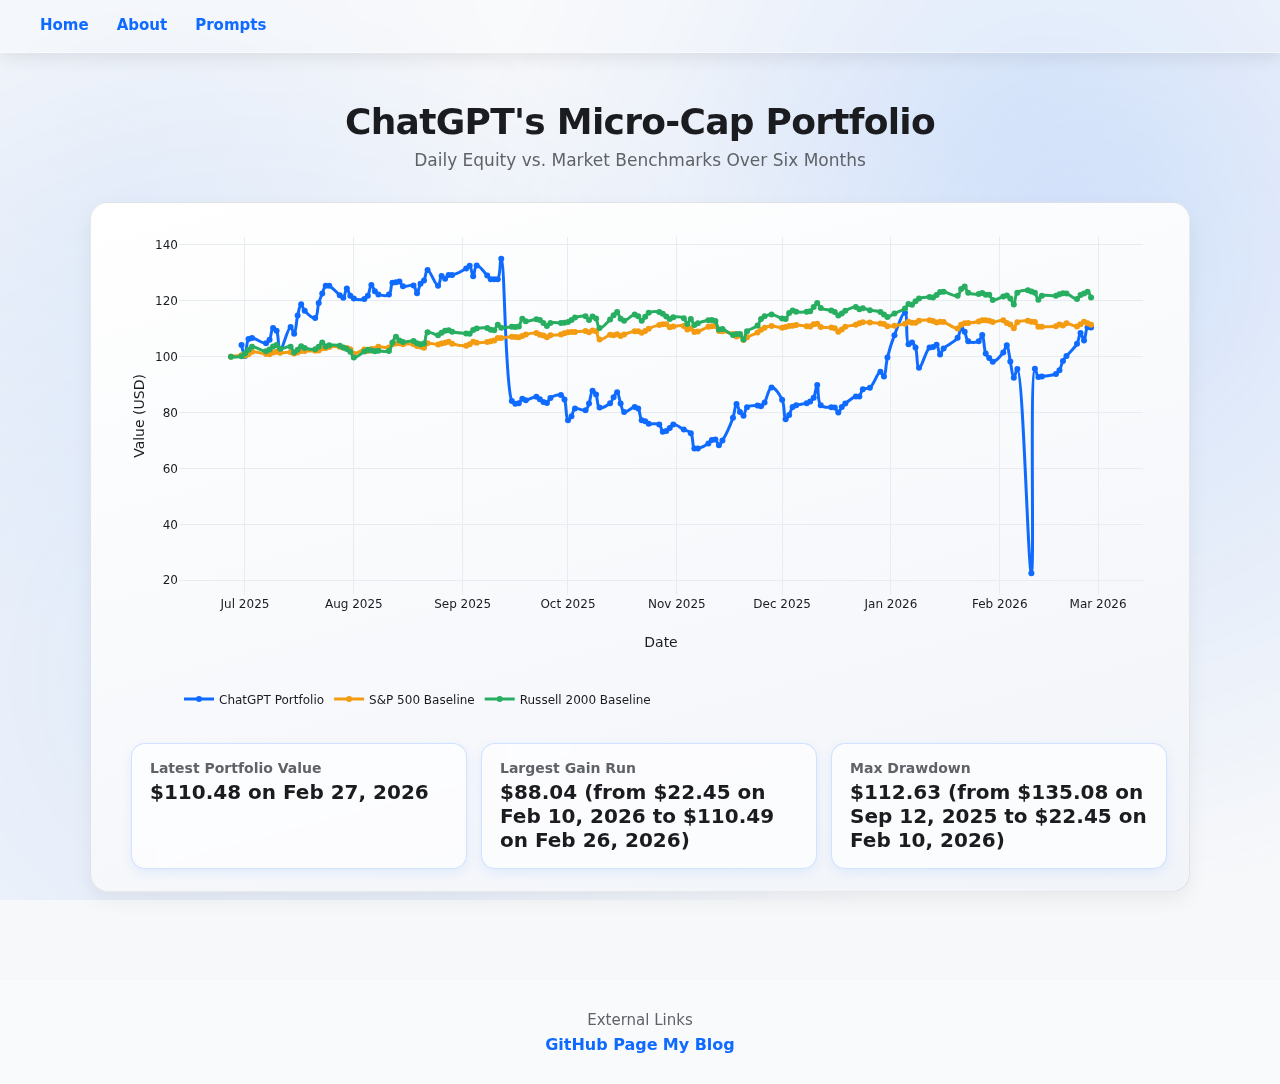
<file: Frontend/index.html>
<!DOCTYPE html>
<html lang="en">
<head>
  <meta charset="UTF-8" />
  <meta name="viewport" content="width=device-width, initial-scale=1.0" />
  <title>ChatGPT's Micro-Cap Portfolio </title>
  <link rel="stylesheet" href="style.css" />
  <script src="https://cdn.plot.ly/plotly-latest.min.js"></script>
</head>
<body>
  <nav class="navbar">
  <a href="index.html">Home</a>
  <a href="about.html">About</a>
  <a href="prompts.html">Prompts</a>
  </nav>

  <main class="page">
    <div class="container">
      <header class="header">
        <h1>ChatGPT's Micro-Cap Portfolio</h1>
        <p class="subtitle">Daily Equity vs. Market Benchmarks Over Six Months</p>
      </header>
      <section class="card">
        <div id="chart" class="chart" aria-label="Equity clomparison chart"></div>
        <div id="stats" class="stats" aria-live="polite"></div>
      </section>
    </div>
  </main>
  <script src="script.js"></script>
  <footer class="footer">
  <div class="footer-content">
    <p>
      <p>External Links</p>
      <a href="https://github.com/7777" target="_blank">GitHub Page</a>
      <a href="https://nathanbsmith729.substack.com"> My Blog</a>
    </p>
  </div>
</footer>
</body>
</html>
</file>
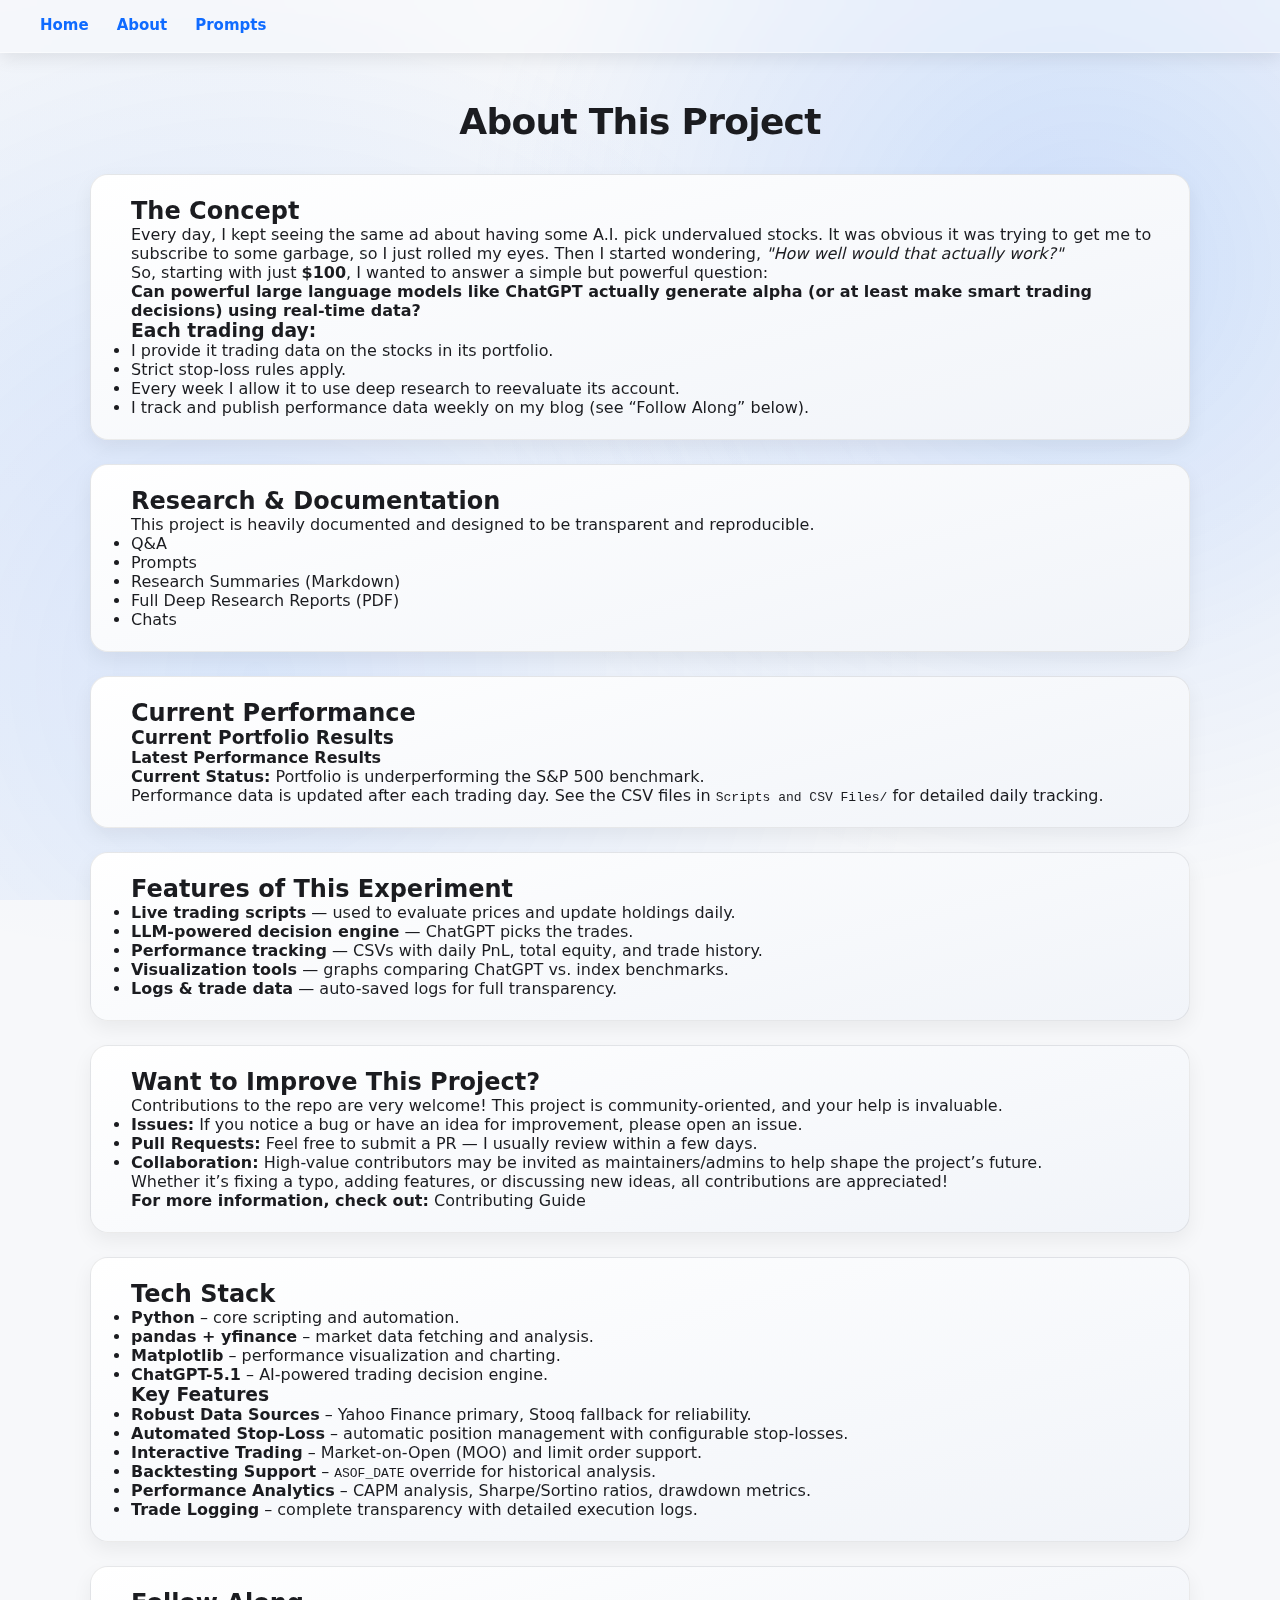
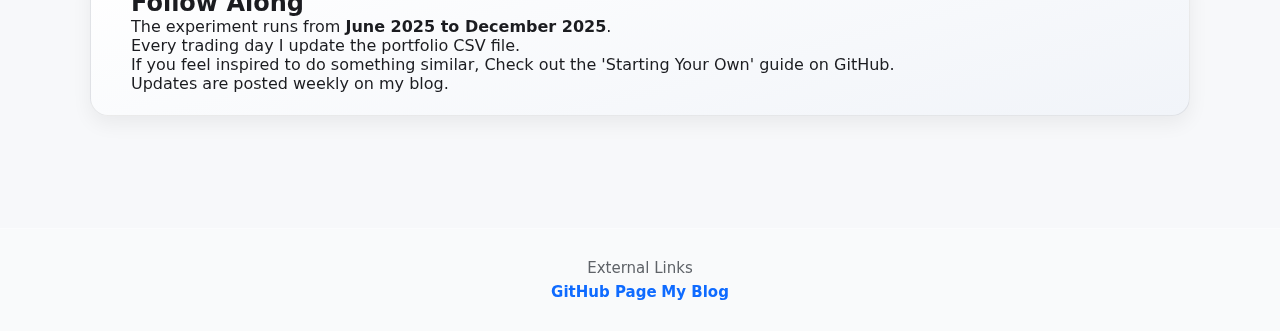
<file: Frontend/about.html>
<!DOCTYPE html>
<html lang="en">
<head>
  <meta charset="UTF-8" />
  <meta name="viewport" content="width=device-width, initial-scale=1.0" />
  <title>About – ChatGPT Micro-Cap Portfolio</title>
  <link rel="stylesheet" href="style.css" />
</head>
<body>
  <nav class="navbar">
    <a href="index.html">Home</a>
    <a href="about.html">About</a>
    <a href="prompts.html">Prompts</a>
  </nav>

  <main class="page">
    <div class="container">
      <header class="header">
        <h1>About This Project</h1>
      </header>

      <!-- Concept -->
      <section class="card">
        <h2>The Concept</h2>
        <p>
          Every day, I kept seeing the same ad about having some A.I. pick undervalued stocks.
          It was obvious it was trying to get me to subscribe to some garbage, so I just rolled my eyes.
          Then I started wondering, <em>"How well would that actually work?"</em>
        </p>
        <p>
          So, starting with just <strong>$100</strong>, I wanted to answer a simple but powerful question:
        </p>
        <p><strong>
          Can powerful large language models like ChatGPT actually generate alpha (or at least make smart
          trading decisions) using real-time data?
        </strong></p>

        <h3>Each trading day:</h3>
        <ul>
          <li>I provide it trading data on the stocks in its portfolio.</li>
          <li>Strict stop-loss rules apply.</li>
          <li>Every week I allow it to use deep research to reevaluate its account.</li>
          <li>I track and publish performance data weekly on my blog (see “Follow Along” below).</li>
        </ul>
      </section>

      <!-- Research & Docs -->
      <section class="card" style="margin-top: 24px;">
        <h2>Research &amp; Documentation</h2>
        <p>This project is heavily documented and designed to be transparent and reproducible.</p>
        <ul>
          <li>Q&amp;A</li>
          <li>Prompts</li>
          <li>Research Summaries (Markdown)</li>
          <li>Full Deep Research Reports (PDF)</li>
          <li>Chats</li>
        </ul>
      </section>

      <!-- Current Performance -->
      <section class="card" style="margin-top: 24px;">
        <h2>Current Performance</h2>
        <h3>Current Portfolio Results</h3>

        <p><strong>Latest Performance Results</strong></p>
        <p><strong>Current Status:</strong> Portfolio is underperforming the S&amp;P 500 benchmark.</p>
        <p>
          Performance data is updated after each trading day.
          See the CSV files in <code>Scripts and CSV Files/</code> for detailed daily tracking.
        </p>
      </section>

      <!-- Repo Features -->
      <section class="card" style="margin-top: 24px;">
        <h2>Features of This Experiment</h2>
        <ul>
          <li><strong>Live trading scripts</strong> — used to evaluate prices and update holdings daily.</li>
          <li><strong>LLM-powered decision engine</strong> — ChatGPT picks the trades.</li>
          <li><strong>Performance tracking</strong> — CSVs with daily PnL, total equity, and trade history.</li>
          <li><strong>Visualization tools</strong> — graphs comparing ChatGPT vs. index benchmarks.</li>
          <li><strong>Logs &amp; trade data</strong> — auto-saved logs for full transparency.</li>
        </ul>
      </section>

      <!-- Contributing -->
      <section class="card" style="margin-top: 24px;">
        <h2>Want to Improve This Project?</h2>
        <p>
          Contributions to the repo are very welcome! This project is community-oriented, and your help is invaluable.
        </p>
        <ul>
          <li>
            <strong>Issues:</strong> If you notice a bug or have an idea for improvement, please open an issue.
          </li>
          <li>
            <strong>Pull Requests:</strong> Feel free to submit a PR — I usually review within a few days.
          </li>
          <li>
            <strong>Collaboration:</strong> High-value contributors may be invited as maintainers/admins to help
            shape the project’s future.
          </li>
        </ul>
        <p>
          Whether it’s fixing a typo, adding features, or discussing new ideas, all contributions are appreciated!
        </p>
        <p><strong>For more information, check out:</strong> Contributing Guide</p>
      </section>

      <!-- Tech Stack -->
      <section class="card" style="margin-top: 24px;">
        <h2>Tech Stack</h2>

        <ul>
          <li><strong>Python</strong> – core scripting and automation.</li>
          <li><strong>pandas + yfinance</strong> – market data fetching and analysis.</li>
          <li><strong>Matplotlib</strong> – performance visualization and charting.</li>
          <li><strong>ChatGPT-5.1</strong> – AI-powered trading decision engine.</li>
        </ul>

        <h3>Key Features</h3>
        <ul>
          <li><strong>Robust Data Sources</strong> – Yahoo Finance primary, Stooq fallback for reliability.</li>
          <li><strong>Automated Stop-Loss</strong> – automatic position management with configurable stop-losses.</li>
          <li><strong>Interactive Trading</strong> – Market-on-Open (MOO) and limit order support.</li>
          <li><strong>Backtesting Support</strong> – <code>ASOF_DATE</code> override for historical analysis.</li>
          <li><strong>Performance Analytics</strong> – CAPM analysis, Sharpe/Sortino ratios, drawdown metrics.</li>
          <li><strong>Trade Logging</strong> – complete transparency with detailed execution logs.</li>
        </ul>
      </section>

      <!-- Follow Along -->
      <section class="card" style="margin-top: 24px; margin-bottom: 24px;">
        <h2>Follow Along</h2>
        <p>
          The experiment runs from <strong>June 2025 to December 2025</strong>.<br />
          Every trading day I update the portfolio CSV file.
        </p>
        <p>
          If you feel inspired to do something similar, Check out the 'Starting Your Own' guide on GitHub.
        </p>
        <p>
          Updates are posted weekly on my blog. 
        </p>

      </section>
    </div>
  </main>
  <footer class="footer">
  <div class="footer-content">
    <p>External Links</p>
    <p>
      <a href="https://github.com/LuckyOne7777" target="_blank">GitHub Page</a>
      <a href="https://nathanbsmith729.substack.com/"> My Blog</a>
    </p>
  </div>
</footer>
</body>
</html>
</file>
<file: Frontend/style.css>
/* ------------------------------
   GLOBAL THEME
--------------------------------*/
:root {
  color-scheme: light;
  --bg: #f7f8fa;
  --card: #ffffff;
  --accent: #0f6bff;
  --accent-dark: #0844a8;
  --text: #1b1c20;
  --muted: #5f6368;
  --border: rgba(0, 0, 0, 0.08);
  --shadow-1: 0 8px 20px rgba(0, 0, 0, 0.06);
  --shadow-2: 0 12px 32px rgba(0, 0, 0, 0.1);
  --blur-bg: rgba(255, 255, 255, 0.65);
}

/* ------------------------------
   RESET
--------------------------------*/
* {
  box-sizing: border-box;
  margin: 0;
  padding: 0;
}

body {
  margin: 0;
  font-family: "Inter", system-ui, -apple-system, BlinkMacSystemFont, "Segoe UI",
    sans-serif;
  background: var(--bg);
  color: var(--text);
  min-height: 100vh;
  overflow-x: hidden;

  /* Ambient gradient lights */
  background: radial-gradient(circle at 10% 20%, rgba(15, 107, 255, 0.06), transparent 30%),
              radial-gradient(circle at 80% 10%, rgba(15, 107, 255, 0.05), transparent 25%),
              var(--bg);
}

/* floating gradient accents */
body::before {
  content: "";
  position: fixed;
  inset: 0;
  pointer-events: none;
  background:
    radial-gradient(circle at 85% 30%, rgba(15, 107, 255, 0.14), transparent 50%),
    radial-gradient(circle at 20% 75%, rgba(15, 107, 255, 0.10), transparent 55%);
  z-index: -1;
}

/* ------------------------------
   NAVBAR (glassy + premium)
--------------------------------*/
.navbar {
  display: flex;
  gap: 28px;
  padding: 16px 40px;
  background: rgba(255, 255, 255, 0.25);
  backdrop-filter: blur(12px);
  box-shadow: 0 6px 16px rgba(0, 0, 0, 0.08);
  border-bottom: 1px solid rgba(255, 255, 255, 0.45);
  position: sticky;
  top: 0;
  z-index: 100;
}

.navbar a {
  color: var(--accent);
  text-decoration: none;
  font-weight: 600;
  font-size: 15px;
  padding-bottom: 2px;
  transition: 0.2s ease;
}

.navbar a:hover {
  color: var(--accent-dark);
  border-bottom: 2px solid var(--accent-dark);
}

/* ------------------------------
   LAYOUT
--------------------------------*/
.page {
  display: flex;
  align-items: center;
  justify-content: center;
  padding: 48px 16px;
}

.container {
  width: min(1100px, 100%);
}

/* ------------------------------
   HEADER
--------------------------------*/
.header {
  text-align: center;
  margin-bottom: 32px;
  animation: fadeUp 0.6s ease forwards;
}

h1 {
  margin: 0;
  font-size: clamp(28px, 4vw, 36px);
  letter-spacing: -0.02em;
  font-weight: 700;
}

.subtitle {
  margin-top: 8px;
  color: var(--muted);
  font-size: 17px;
}

/* ------------------------------
   MAIN CARD
--------------------------------*/
.card {
  background: linear-gradient(165deg, #ffffff 0%, #f1f4f9 100%);
  border-radius: 18px;
  padding: 22px 22px 22px 40px; /* top, right, bottom, left */
  border: 1px solid var(--border);
  box-shadow: var(--shadow-1);
  transition: 0.25s ease;
  animation: fadeUp 0.7s ease forwards;
}

.card:hover {
  transform: translateY(-3px);
  box-shadow: var(--shadow-2);
}

/* ------------------------------
   CHART
--------------------------------*/
.chart {
  width: 100%;
  min-height: 500px;
}

/* ------------------------------
   STATS GRID
--------------------------------*/
.stats {
  display: grid;
  grid-template-columns: repeat(auto-fit, minmax(220px, 1fr));
  gap: 14px;
  margin-top: 18px;
}

/* individual stat tile */
.stat {
  padding: 16px 18px;
  border-radius: 14px;
  background: var(--blur-bg);
  backdrop-filter: blur(10px);
  border: 1px solid rgba(15, 107, 255, 0.18);
  box-shadow: 0 4px 12px rgba(15, 107, 255, 0.08);
  transition: 0.2s ease;
  animation: fadeUp 0.8s ease forwards;
}

.stat:hover {
  transform: translateY(-2px);
  box-shadow: 0 8px 20px rgba(15, 107, 255, 0.15);
}

.stat h3 {
  margin-bottom: 4px;
  font-size: 14px;
  color: var(--muted);
  font-weight: 600;
}

.stat p {
  margin: 0;
  font-size: 20px;
  font-weight: 700;
}

/* ------------------------------
   LOADING / ERROR
--------------------------------*/
.loading,
.error {
  text-align: center;
  padding: 24px;
  color: var(--muted);
}

/* ------------------------------
   ANIMATIONS
--------------------------------*/
@keyframes fadeUp {
  from {
    opacity: 0;
    transform: translateY(12px);
  }
  to {
    opacity: 1;
    transform: translateY(0);
  }
}

/* ------------------------------
   RESPONSIVE
--------------------------------*/
@media (max-width: 640px) {
  .navbar {
    padding: 14px 20px;
    gap: 18px;
  }

  .card {
    padding: 16px;
  }

  .chart {
    min-height: 380px;
  }
}

.footer {
  margin-top: 40px;
  padding: 24px 20px;
  text-align: center;
  background: rgba(255, 255, 255, 0.25);
  backdrop-filter: blur(12px);
  border-top: 1px solid rgba(255, 255, 255, 0.4);
  color: var(--muted);
}

.footer-content p {
  margin: 6px 0;
  font-size: 15px;
}

.footer a {
  color: var(--accent);
  text-decoration: none;
  font-weight: 600;
  transition: 0.2s ease;
}

.footer a:hover {
  color: var(--accent-dark);
  text-decoration: underline;
}
</file>
